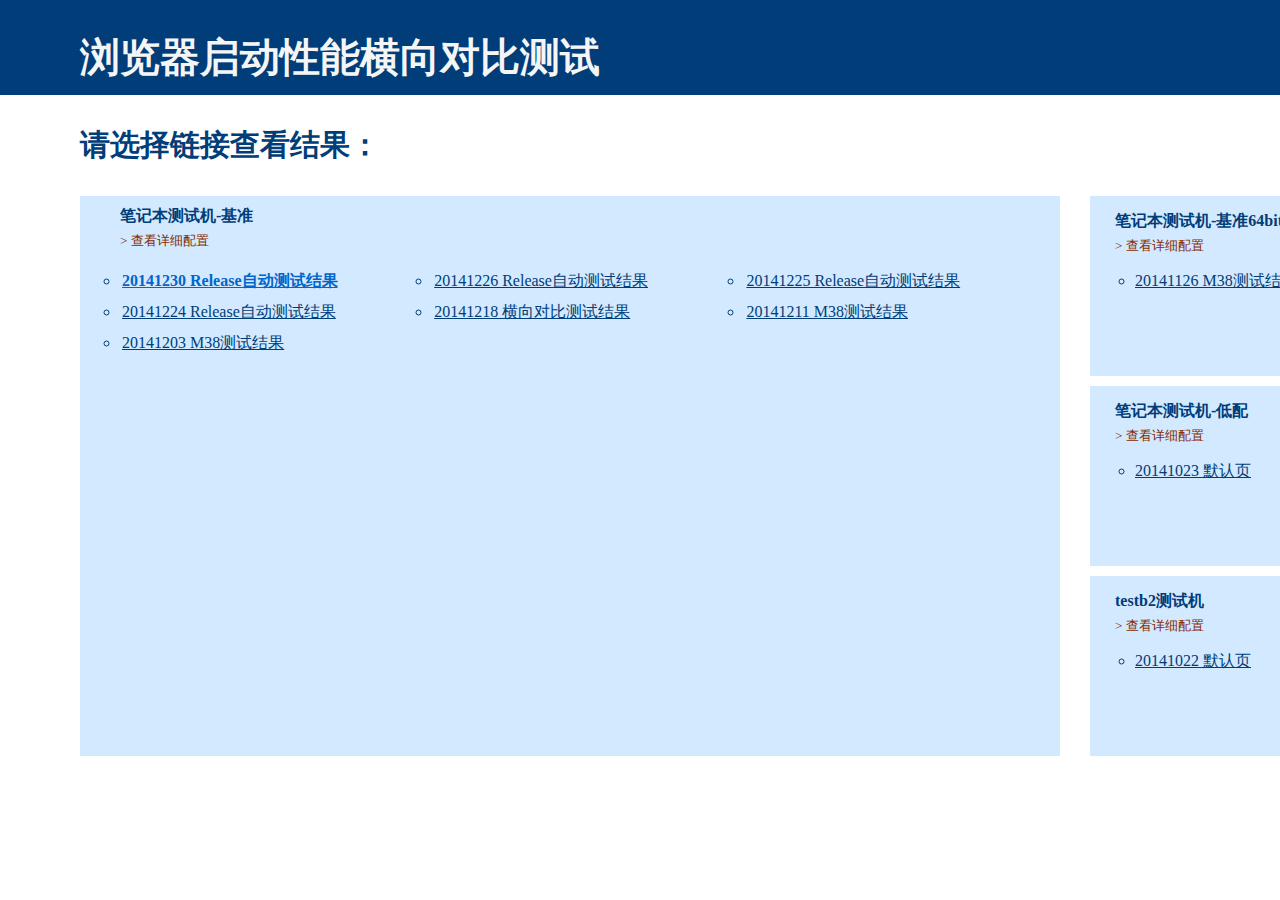
<file: index.html>
<html>
<head lang="en">
    <link rel="icon" href="images/logo.png" size="16x16">
    <meta charset="UTF-8">
    <title>启动性能对比测试</title>
    <link rel="stylesheet" href="style.css">

</head>
<!--<body onload="hideAllSubs()">-->
<body>
<div id="banner" ><div id="title_container"><span id="title" onclick="location.href='index.html'" >浏览器启动性能横向对比测试</span></div></div>
<div id="main"><h1>请选择链接查看结果：</h1>
    <!--<div id="note_span">注：测试结果链接按 "<span style="color: #003D79; text-decoration: underline">测试日期-启动页面</span>" 命名。</div>-->
    <div id="base_machine">
        <div class="machine_name" style="margin-left: 40px">笔记本测试机-基准</div>
        <div class="sub">
            <!--<span class=show_config onmouseover="this.className='hover_show_config'" onmouseout="this.className='show_config'"id="show00" onclick="showSub('laptop-base32', this);">> 查看详细配置</span>-->
            <a class="show_config" id="show00" onclick="showSub('laptop-base32', this);" style="margin-left: 20px">> 查看详细配置</a>
            <div id="laptop-base32" class="config" style="margin-left: 30px">处理器：Intel Core i3-4030U @ 1.90GHz<br>内存：DDR3 4GB<br>固态硬盘：无<br>操作系统：Win7旗舰版 32bit</div></div>
        <ul>
			<li><a class="latest" href="20141230.html">20141230 Release自动测试结果</a></li>
			<li><a class="page_link" href="20141226.html">20141226 Release自动测试结果</a></li>
			<li><a class="page_link" href="20141225.html">20141225 Release自动测试结果</a></li>
            <li><a class="page_link" href="20141224.html">20141224 Release自动测试结果</a></li>
            <li><a class="page_link" href="20141218.html">20141218 横向对比测试结果</a></li>
            <li><a class="page_link" href="20141211.html">20141211 M38测试结果</a></li>
            <li><a class="page_link" href="20141203.html">20141203 M38测试结果</a></li>

        </ul>
    </div>
    <div style="float: left">
        <div class="machine_list">
            <div class="machine_name">笔记本测试机-基准64bit</div>
            <div class="sub">
                <a class="show_config" id="show0" onclick="showSub('laptop-base', this);">> 查看详细配置</a>
                <div id="laptop-base" class="config">处理器：Intel Core i3-4030U @ 1.90GHz<br>内存：DDR3 4GB<br>固态硬盘：无<br>操作系统：Win7专业版 64bit</div></div>
            <ul>
                <li>
                    <a class="page_link" href="20141126.html">20141126 M38测试结果</a>
                </li>
            </ul>
        </div>
        <div class="machine_list">
            <div class="machine_name">笔记本测试机-低配</div>
            <div class="sub">
                <a class="show_config" id="show1" onclick="showSub('laptop', this);">> 查看详细配置</a>
                <div id="laptop" class="config">处理器：Intel Core i3 M 330 @ 2.13GHz<br>内存：DDR3 2GB<br>固态硬盘：无<br>操作系统：Win7旗舰版 32bit</div></div>
            <ul>
                <li>
                    <a class="page_link" href="20141023-低配笔记本（默认页）.html">20141023 默认页</a>
                </li>
            </ul>
        </div>
        <div class="machine_list">
            <div class="machine_name">testb2测试机</div>
            <div class="sub">
                <a class="show_config" id="show2" onclick="showSub('testb2', this);">> 查看详细配置</a>
                <div id="testb2" class="config">处理器：Intel Core i5-3470 @3.20GHz<br>内存：DDR3 8GB<br>固态硬盘：无<br>操作系统：Win7专业版 64bit</div></div>
            <ul>
                <li>
                    <a class="page_link" href="20141022-Testb2（默认页）.html">20141022 默认页</a>
                </li>
            </ul>
        </div>
    </div>
</div>
<script>
    function hideSub(id){
        var temp = document.getElementById(id);
        temp.style.display = "none";
    }
    function showSub(id, link){
        var temp = document.getElementById(id);
        if(temp.style.display!="block"){
            temp.style.display = "block";

            document.getElementById(link.id).innerHTML = "> 收起详细配置";
        }
        else {
            temp.style.display = "none";
            document.getElementById(link.id).innerHTML = "> 查看详细配置";
        }
    }
    function hideAllSubs(){
        var subList = document.getElementsByClassName("config");
        for (var i=0;i<subList.length;i++){
            subList[i].style.display = "none";
        }
    }
</script>
</body>
</html>
</file>
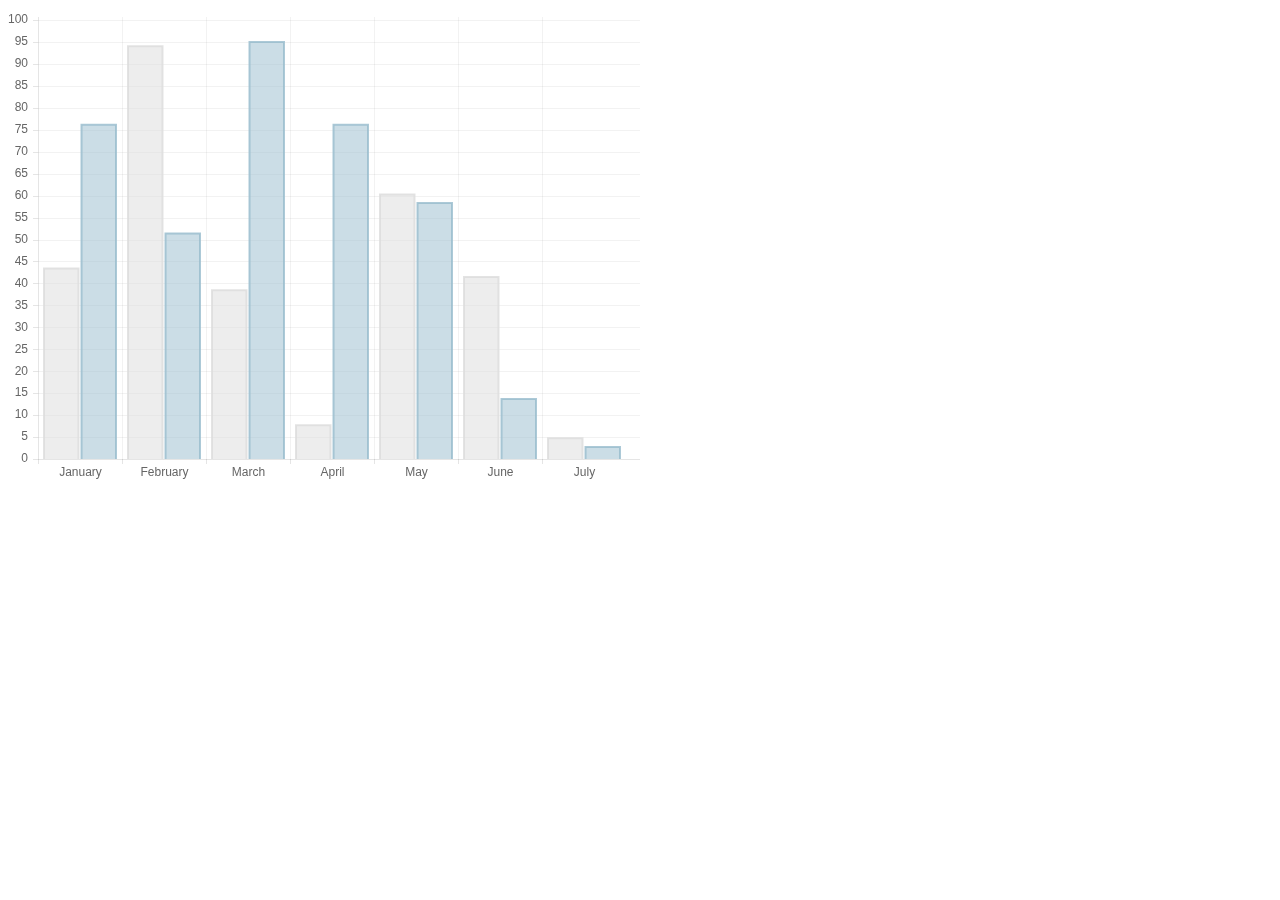
<file: js/Chart.js/samples/bar.html>
<!doctype html>
<html>
	<head>
		<title>Bar Chart</title>
		<script src="../Chart.js"></script>
	</head>
	<body>
		<div style="width: 50%">
			<canvas id="canvas" height="450" width="600"></canvas>
		</div>


	<script>
	var randomScalingFactor = function(){ return Math.round(Math.random()*100)};

	var barChartData = {
		labels : ["January","February","March","April","May","June","July"],
		datasets : [
			{
				fillColor : "rgba(220,220,220,0.5)",
				strokeColor : "rgba(220,220,220,0.8)",
				highlightFill: "rgba(220,220,220,0.75)",
				highlightStroke: "rgba(220,220,220,1)",
				data : [randomScalingFactor(),randomScalingFactor(),randomScalingFactor(),randomScalingFactor(),randomScalingFactor(),randomScalingFactor(),randomScalingFactor()]
			},
			{
				fillColor : "rgba(151,187,205,0.5)",
				strokeColor : "rgba(151,187,205,0.8)",
				highlightFill : "rgba(151,187,205,0.75)",
				highlightStroke : "rgba(151,187,205,1)",
				data : [randomScalingFactor(),randomScalingFactor(),randomScalingFactor(),randomScalingFactor(),randomScalingFactor(),randomScalingFactor(),randomScalingFactor()]
			}
		]

	}
	window.onload = function(){
		var ctx = document.getElementById("canvas").getContext("2d");
		window.myBar = new Chart(ctx).Bar(barChartData, {
			responsive : true
		});
	}

	</script>
	</body>
</html>
</file>
<file: style.css>
body {
    font-family: "microsoft yahei";
    margin:0;
    /*min-width:1440;*/
    color:#003D79;
}
#main{
    /*padding:0 80px 0 80px;*/
    margin: 0 auto;
    width: 1440px;
    padding-left: 80px;
    display: table;

}

#banner{
    background-color: #003D79;
    height: 50;
    color: whitesmoke;
    padding: 30px 0 15px 0;
    font-size: 40px;
    font-weight: bolder;
    /*cursor: pointer;*/
    min-width: 1520px;

}

#footer{
    padding: 30 80 15 0;
}

#title_container{
    display: table;
    margin: 0 auto;
    width: 1440px;
    padding-left: 80px;
}
.machine_list {
    width: 320px;
    margin: 0 0px 10px 30px;
    padding: 5px;
    background-color: #D2E9FF;
    height: 170px;
    color: #003D79;
}

#base_machine{
    float:left;
    width: 980px;
    height: 560px;
    /*background-color: #EFF8FE;*/
    background-color: #D2E9FF;
}

.sub{
    margin:5px 20px;
    font-size: 13;
}

.config{
    display: none;
    z-index: 90;
}
#title{
    margin:0;
    float: left;
    cursor: pointer;
    /*overflow: hidden;*/
}
.data_block{
    clear: both;
    padding-top:50px
}

.chart_block{
    text-align: left;
    clear:right;
    /*padding-left: 565px;*/
}

#note_span{
    color: #842B00;
    padding-top: 10;
    padding-left: 5;
}

#versions {
    vertical-align: bottom;
    z-index: 999;
    margin-top: -10px;
    margin-left: 620px;
    font-size: 13px;
    float: left;
    position: absolute;
    min-width: 177px;
    border-radius: 10px;
    padding: 15px 10px;
    background-color: #ECF5FF;

    color: #842B00;
    /*background: -webkit-linear-gradient(left,#ECF5FF,#D2E9FF);*/
    background: -webkit-gradient(linear, 0 0, 100% 0, from(#FFF3EE), to(#FFE6D9));
    box-shadow: 2px 2px 5px #CCCCCC;
    /*display: none;*/
}

#versions_box_corner {
    content: "";
    position: absolute;

    border-style: solid;
    display: block;
    width: 0;
    top: 55px;
    left: -15px;
    bottom: auto;
    border-width: 15px 15px 0 0;
    /*border-color: transparent #ECF5FF;*/
    border-color: transparent #FFF3EE;
}

#close{
    float: right;
    text-decoration: none;
    font-size: 11px;
    color: #2894FF;
    margin-top:-12px;
    margin-right: -5px;

}

#close_btn{
    padding-left: 2px;
    margin-bottom: -1px;
    filter:alpha(opacity=50);       /* IE */
    -moz-opacity:0.5;
    opacity:0.3;
    height: 12px;
    width: 12px;

}


#version_link{
    cursor: pointer;
    color:white;
    background-color: #2894FF;
    font-size: 13px;
    float: left;
    margin-left: 480px;
    margin-top: -55px;
    text-decoration: none;
    padding: 2px 7px;
    border-radius: 8px;
}

div .browser_span{
    float: left;
    width: 90px;
}


.table_block{
    float: left;
    padding-top: 40px;
    vertical-align: top;
    max-width: 893px;
    padding-right: 150px;
    margin-bottom: 10px;
}


table{

    border: 1px solid;
    border-color: #003D79;
    border-collapse: collapse;
    word-break: break-all;
    color: #003D79;
}

table tr {

}
table th {
    font-size: 13;
    border-width: 1px;
    padding: 5px 0px ;
    border-style: solid;
    background-color: #D2E9FF;
    width:100px;
}

td{
    text-align: center;
    border: 1px solid;

    line-height: 21px;
    /*max-width: 100px;*/
    font-size:13;
}

.avg{
    font-weight: bolder;
}


h1{
    color: #003D79;
    margin: 30 0 30 0;
    font-size: 30;
    /*float: left;*/
}

h3{
    color: #005AB5;
    margin:0;
}

.subtitle{

    color: #003D79;
    border-bottom: 2px solid #005AB5;
    margin-bottom: 20px;
    padding-left: 12px;
}



a.page_link:visited{
    color: #003D79;
}


a.page_link{
    color: #003D79;
    padding-right: 20;
}
a.page_link:hover{
    color: cornflowerblue;
}

a.show_config{
    color: #842B00;
    font-size: 13px;
    text-decoration: none;
    cursor: pointer;
}



a.show_config:hover{
    color: #F75000;
}

li{
    margin: 10 0;
    list-style: circle;
}

#base_machine  li{
    float: left;
    width: 33%;
    margin: 0;
    padding: 5px 0;
    /*border-left: 1px solid;*/
    padding-left: 2px;
}

#back{
    padding: 20 20 0 0;
}

.machine_name{
    margin:10px 0 0 20px;
    font-weight: bolder;
    color: #003D79;
}

ul, li{

}



#nav_bar{
    display: table;

    width: 90%;
    /*border-bottom: 2px solid #E2F0FA;*/
    margin-top:30px;
    padding: 0px
}

#nav_list{

    -webkit-padding-start:0px;

}
#nav_list li{

    z-index:90;
    font-weight: bolder;
    font-size: 20px;
    list-style: none;
    float: left;
    text-align: center;
    padding-top: 10px;
    margin-right: 4px;
    margin-bottom: -1px;
    /*padding-bottom: -1px;*/
    width: 30%;
    height: 32px;

}

/*#E2F0FA*/
.selected{
    color: #003D79;
    border: 1px solid #003D79;
    border-radius: 4px 4px 0 0;

    border-bottom: 1px solid white;
    /*border-top: 2px solid #003D79;*/
}

.unselected{
    cursor: pointer;

    color: #FFFFFF;

    border-radius: 4px 4px 0 0;

    background-color: #003D79;
    border-bottom: 1px solid #003D79;
}

.high_lighted{
    cursor: pointer;
    opacity:0.85;

    color: #FFFFFF;
    border-radius: 4px 4px 0 0;

    background-color: #003D79;
    border-bottom: 1px solid #003D79;
}

#content{
    border:1px solid #003D79;
    /*border-top: none;*/
    padding: 0px 30px 20px 30px;

}

.latest{
    color: #0066CC;
    font-weight: bolder;
}

.latest:hover{
    color: #46A3FF
}

#version_link1{

    cursor: pointer;
    color:white;
    background-color: #2894FF;
    font-size: 13px;
    float: left;
    margin-left: 300px;
    margin-top: -55px;
    text-decoration: none;
    padding: 2px 7px;
    border-radius: 8px;
}

#versions1{
    vertical-align: bottom;
    z-index: 999;
    margin-top: -10px;
    margin-left: 440px;
    font-size: 13px;
    float: left;
    position: absolute;
    min-width: 177px;
    border-radius: 10px;
    padding: 15px 10px;
    background-color: #ECF5FF;

    color: #842B00;
    background: -webkit-gradient(linear, 0 0, 100% 0, from(#FFF3EE), to(#FFE6D9));
    box-shadow: 2px 2px 5px #CCCCCC;
}
</file>
